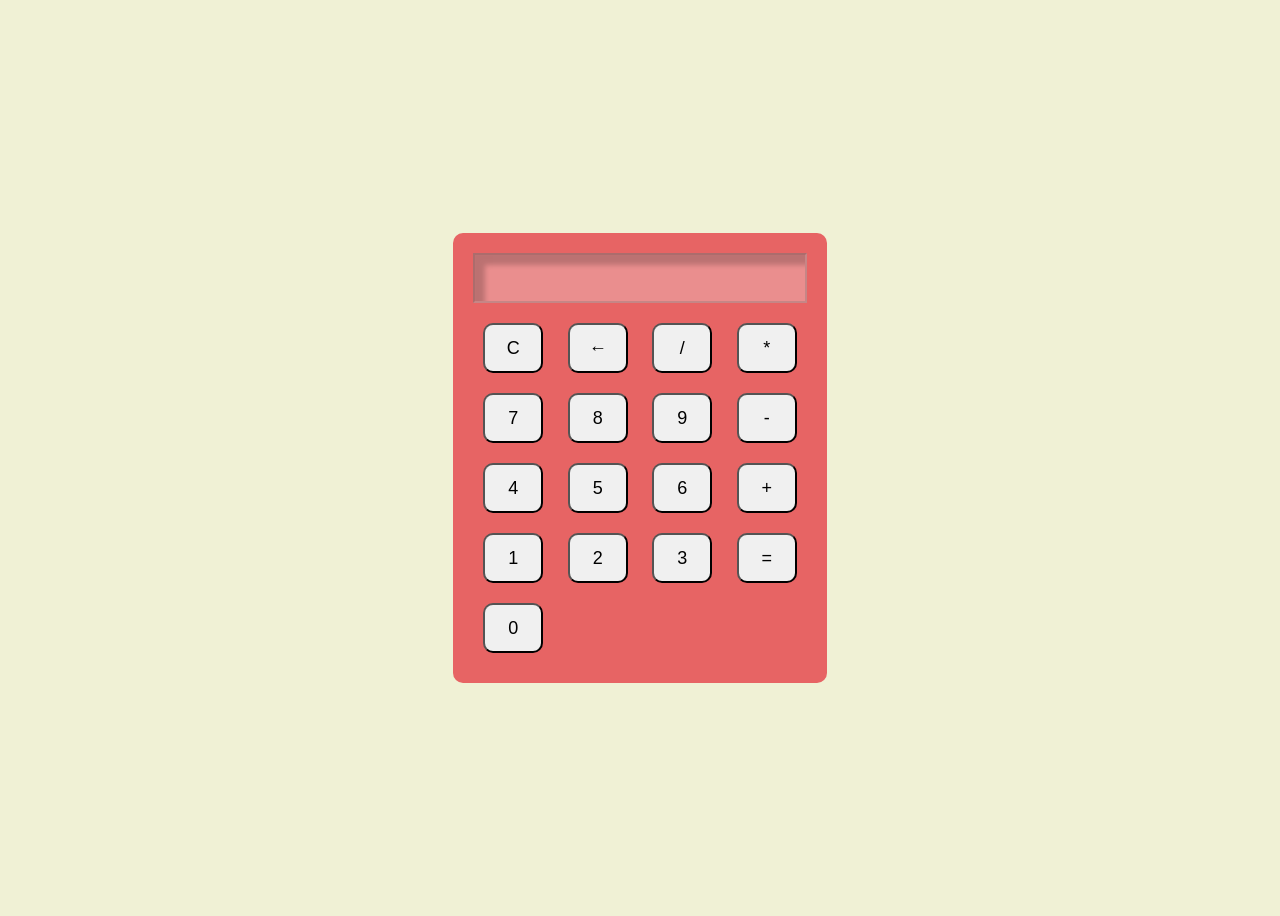
<file: calculator.html>
<!DOCTYPE html>
<html lang="en">
<head>
<meta charset="UTF-8">
<title>Calculator</title>
<style>
  body {
    font-family: Arial;
    display: flex;
  justify-content: center;
    align-items: center;
    height: 100vh;
    background: #f0f1d5;
  }
  .calculator {
    background: #e76464;
    padding: 20px;
    border-radius: 10px;
  }
  #display {
    width: 100%;
    height: 50px;
    margin-bottom: 10px;
    box-sizing: border-box;
    box-shadow: inset 10px 10px 5px rgba(0,0,0,0.2);
    font-size: 20px;
    text-align: right;
    padding: 10px;
  }
  button {
    width: 60px;
    height: 50px;
    margin: 10px;
    font-size: 18px;
    cursor: pointer;
    border-radius: 10px;
      background: #f0f0f0;
  }
</style>
</head>
<body>

<div class="calculator">
  <input type="text" id="display" disabled>

  <br>

  <button onclick="clearDisplay()">C</button>
  <button onclick="deleteLast()">←</button>
  <button onclick="append('/')">/</button>
  <button onclick="append('*')">*</button>

  <br>

  <button onclick="append('7')">7</button>
  <button onclick="append('8')">8</button>
  <button onclick="append('9')">9</button>
  <button onclick="append('-')">-</button>

  <br>

  <button onclick="append('4')">4</button>
  <button onclick="append('5')">5</button>
  <button onclick="append('6')">6</button>
  <button onclick="append('+')">+</button>

  <br>

  <button onclick="append('1')">1</button>
  <button onclick="append('2')">2</button>
  <button onclick="append('3')">3</button>
  <button onclick="calculate()">=</button>

  <br>

    <button onclick="append('0')">0</button>
    

</div>

<script>
  let display = document.getElementById("display");

  function append(value) {
    display.value += value;
  }

  function clearDisplay() {
    display.value = "";
  }

  function deleteLast() {
    display.value = display.value.slice(0, -1);
  }

  function calculate() {
    try {
      display.value = eval(display.value);
    } catch {
      disp
      lay.value = "Error";
    }
  }
</script>

</body>
</html>
</file>
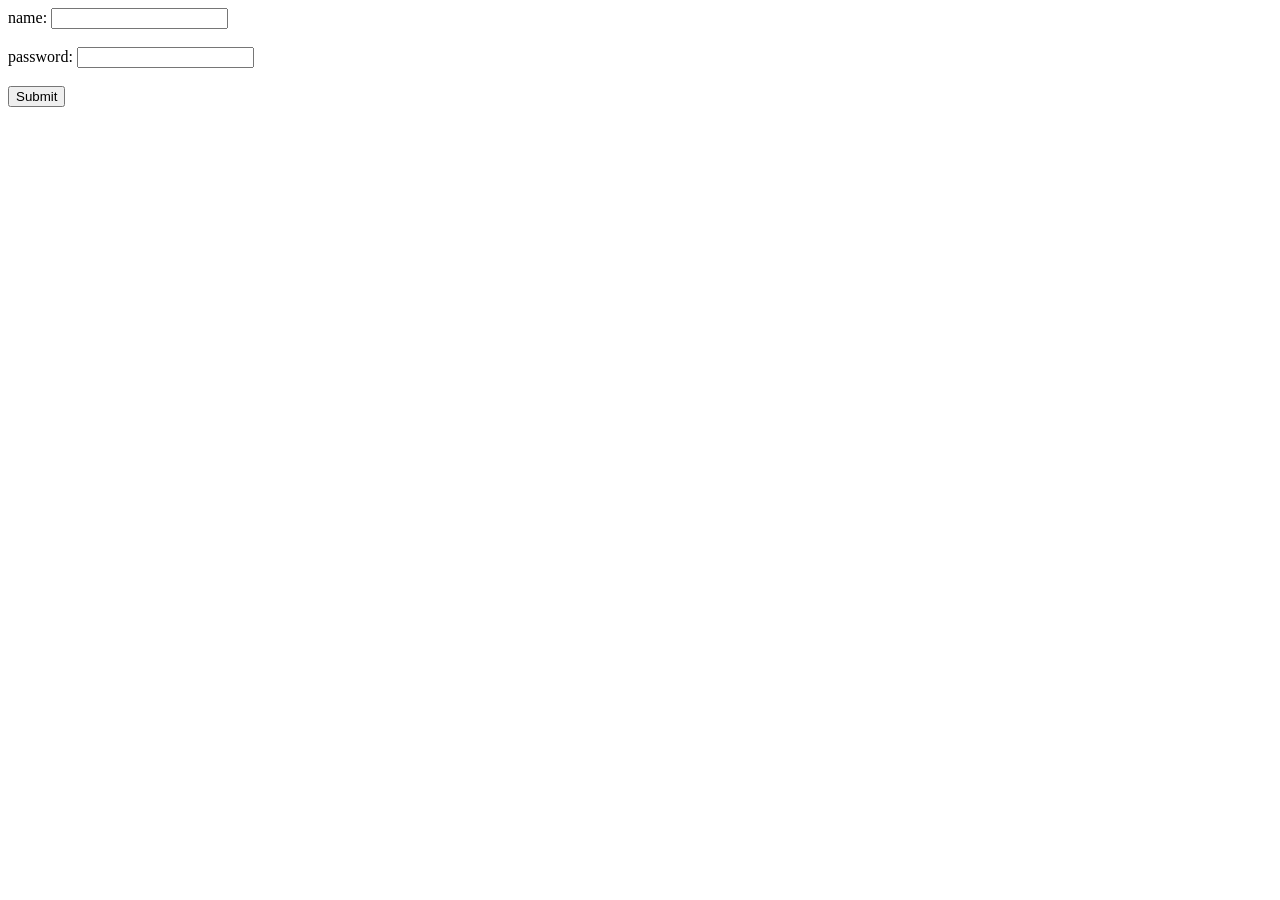
<file: formevent.html>
<!DOCTYPE html>
<html lang="en">
<head>
    <meta charset="UTF-8">
    <meta name="viewport" content="width=, initial-scale=1.0">
    <title>Document</title>
</head>
<body>
    <form id = "vishva">
<label >name:</label>

        <input type="text" id="name"><br><br>
        <label>password:</label>
        <input type="password" id="password"><br><br>
        <button onclick="submit" id="submit">Submit</button>

    </form>
</body>
<script>
    let summa = document.getElementById("vishva");
    submit.onclick = function(){
        let name = document.getElementById("name").value;
        let password = document.getElementById("password").value;


        if (name == "vishva" && password == "123"){
            alert("login successful");
        }
        else{
            alert("login failed");
        }


    //   if (name == "vishva" || password == "123"){
    //         Entervalue.innerText = "login successful";
    //         Entervalue.style.color = "green";
    //     }
    //     else{
    //         Entervalue.innerText = "login failed";
    //         Entervalue.style.color = "red";
    //     }   

    }
    
</script>
</html>
</file>
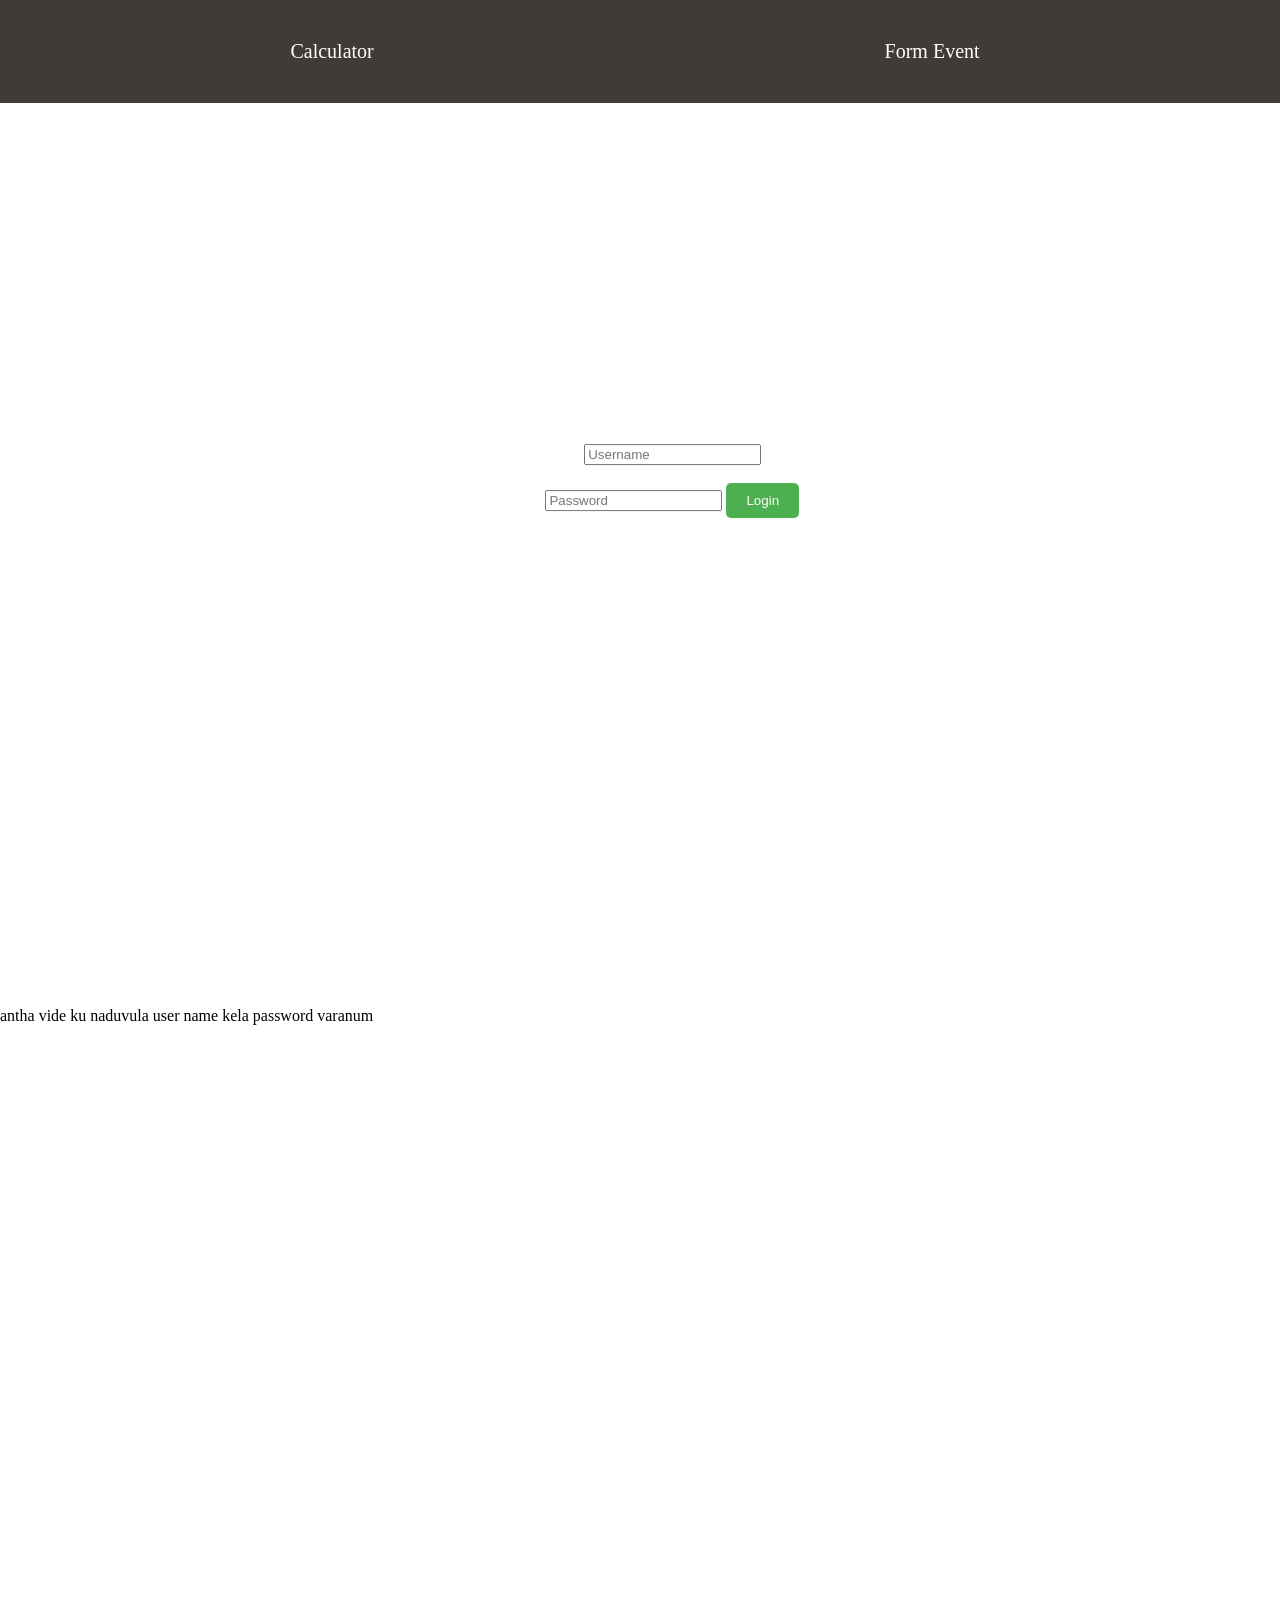
<file: nav.html>
<!DOCTYPE html>
<html lang="en">
<head>
<meta charset="UTF-8">
<meta name="viewport" content="width=device-width, initial-scale=1.0">
<title>Login Video</title>

<style>
body {
    margin: 0;
}
 nav {
            background: #413b38;
        display: flex;
        justify-content: space-around;
        text-align: center;
            padding: 40px;
 }
   nav a {
            color: white;
            text-decoration: none;
            margin-right: 10px;
                font-size: 20px;
   }
/* Video */
video {
    width: 100%;
    height: 100vh;
    object-fit: cover;
}

/* Overlay center form */
.form-box {
    position: absolute;
    top: 50%;
    left: 50%;
    transform: translate(-50%, -50%);
    
    background: rgba(255, 255, 255, 0.1);
    backdrop-filter: blur(10px);
    padding: 30px;
    border-radius: 15px;
    text-align: center;
    color: white;
}

/* Input styles */
input:focus {
    outline: none;
    border: 2px solid #4CAF50;

}

/* Button */
button {
    padding: 10px 20px;
    border: none;
    background: #4CAF50;
    color: white;
    border-radius: 5px;
    cursor: pointer;
 
}
h2 {
    margin-bottom: 15px;
}
.kd{
    position: relative;
}
</style>
</head>

<body>

</head>
<body>
    <nav>
        <a class="kd" href="calculator.html">Calculator</a>
        <a class="u" href="formevent.html">Form Event</a>
    </nav>
<div class="kd">
    <div class="form">

    </div>
    <video src="https://cdn.zifornd.com/2026/03/home-banner-animation.webm" alt="" autoplay muted loop></video>
    </div>
</body>
</html>antha vide ku naduvula user name kela password varanum

<video src="https://cdn.zifornd.com/2026/03/home-banner-animation.webm" autoplay muted loop></video>

<div class="form-box">
    <h2>Login</h2>
    <label for="">username</label>
    <input type="text" placeholder="Username">
    <br><br>
    <label for="">password</label>
    <input type="password" placeholder="Password">
    <button id="vishva">Login</button>
</div>

</body>
<script>

</script>
</html>
</file>
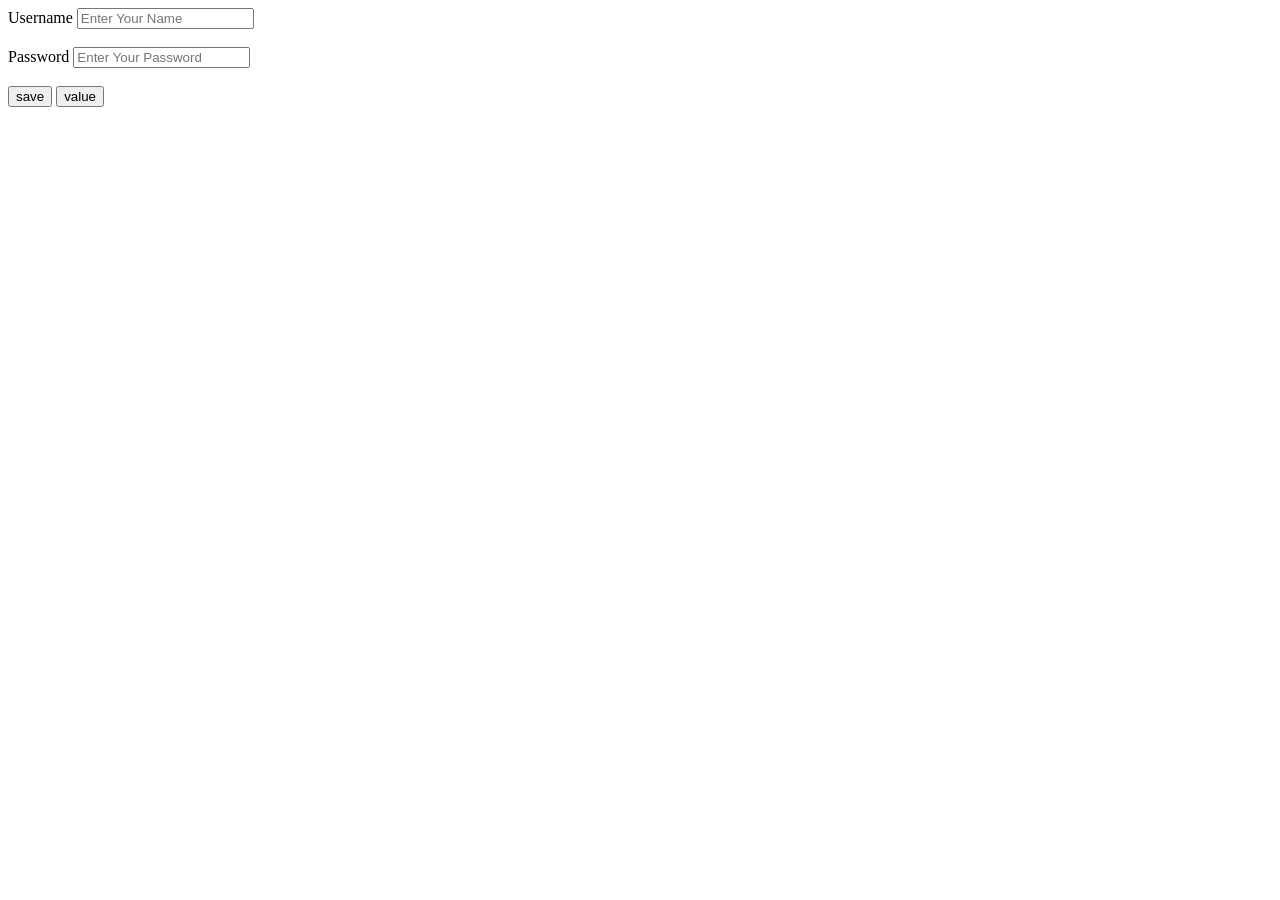
<file: rigister.html>
<!DOCTYPE html>
<html lang="en">
<head>
    <meta charset="UTF-8">
    <meta name="viewport" content="width=device-width, initial-scale=1.0">
    <title>Document</title>
</head>
<body>
    <form action="">
<label>Username
<input type="text" placeholder="Enter Your Name" id="name"> 
</label>
<br><br>
<label >Password
<input type="password" placeholder="Enter Your Password" id="password">
</label>
<br><br>
<button id="btn1">save</button>
<button id="btn2">value</button>

    </form>
    <p id="msg"></p>
</body>
<script>


    let setdata=document.getElementById("btn1");
    let getdata=document.getElementById("btn2");
    let output=document.getElementById("msg");

    setdata.onclick=function(e){
        e.preventDefault();
        let username=document.getElementById("name").value;
        let password=document.getElementById("password").value;
        localStorage.setItem("username",username);
    }
    getdata.onclick=function(e){
        e.preventDefault()
        let saveduser=localStorage.getItem("username")
        let savedpassword=localStorage.getItem("password")
        output.innerText=`welcome ${saveduser}`
        output.innerText=`welcome ${savedpassword}`
    }
</script>
</html>
</file>
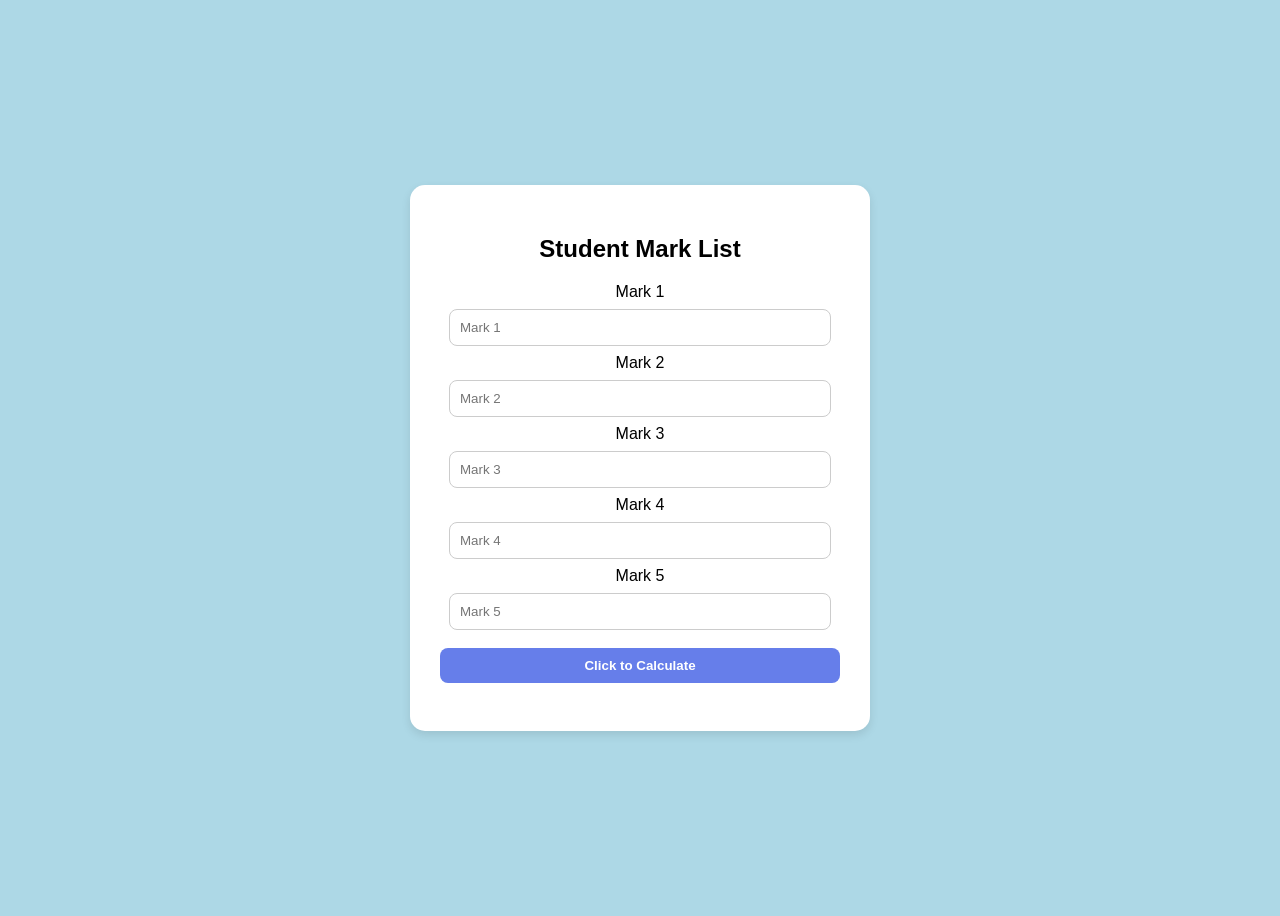
<file: studenmarklist.html>
<!DOCTYPE html>
<html>
<head>
    <title>Student Mark Calculator</title>

    <style>
        body {
            font-family: Arial;
            background-color: lightblue;
            display: flex;
            justify-content: center;
            align-items: center;
            height: 100vh;
        }

        .container {
            background: white;
            padding: 30px;
            border-radius: 15px;
            width: 400px;
            text-align: center;
            box-shadow: 0 4px 10px rgba(0,0,0,0.1);

        }

        h2 {
            margin-bottom: 20px;
        }

        input {
            width: 90%;
            padding: 10px;
            margin: 8px 0;
            border-radius: 8px;
            border: 1px solid #ccc;
            outline: none;
            transition: 0.3s;
        }

        input:focus {
            border-color: #667eea;
            box-shadow: 0 0 5px #667eea;
        }

        button {
            width: 100%;
            padding: 10px;
            background: #667eea;
            color: white;
            border: none;
            border-radius: 8px;
            cursor: pointer;
            transition: 0.3s;
            margin-top: 10px;
        }

        button:hover {
            background: #5a67d8;
            transform: scale(1.05);
        }

        h3 {
            margin-top: 15px;
            color: #333;
        }
    </style>
</head>

<body>

<div class="container">
    <h2>Student Mark List</h2>
   <label for="m1">Mark 1</label>
    <input type="number" id="m1" placeholder="Mark 1">
    <label for="m2">Mark 2</label>
    <input type="number" id="m2" placeholder="Mark 2">
    <label for="m3">Mark 3</label>
    <input type="number" id="m3" placeholder="Mark 3">
    <label for="m4">Mark 4</label>
    <input type="number" id="m4" placeholder="Mark 4">
    <label for="m5">Mark 5</label>  
    <input type="number" id="m5" placeholder="Mark 5">

    <button onclick="calculate()"><b>Click to Calculate</b></button>

    <h3 id="total"></h3>
    <h3 id="average"></h3>
   
</div>

<script>
function calculate() {
    let m1 = Number(document.getElementById("m1").value);
    let m2 = Number(document.getElementById("m2").value);
    let m3 = Number(document.getElementById("m3").value);
    let m4 = Number(document.getElementById("m4").value);
    let m5 = Number(document.getElementById("m5").value);

    let total = m1 + m2 + m3 + m4 + m5;
    let avg = total / 5;

    

    document.getElementById("total").innerText = "Total: " + total;
    document.getElementById("average").innerText = "Average: " + avg.toFixed(2);
   
}
</script>

</body>
</html>
</file>
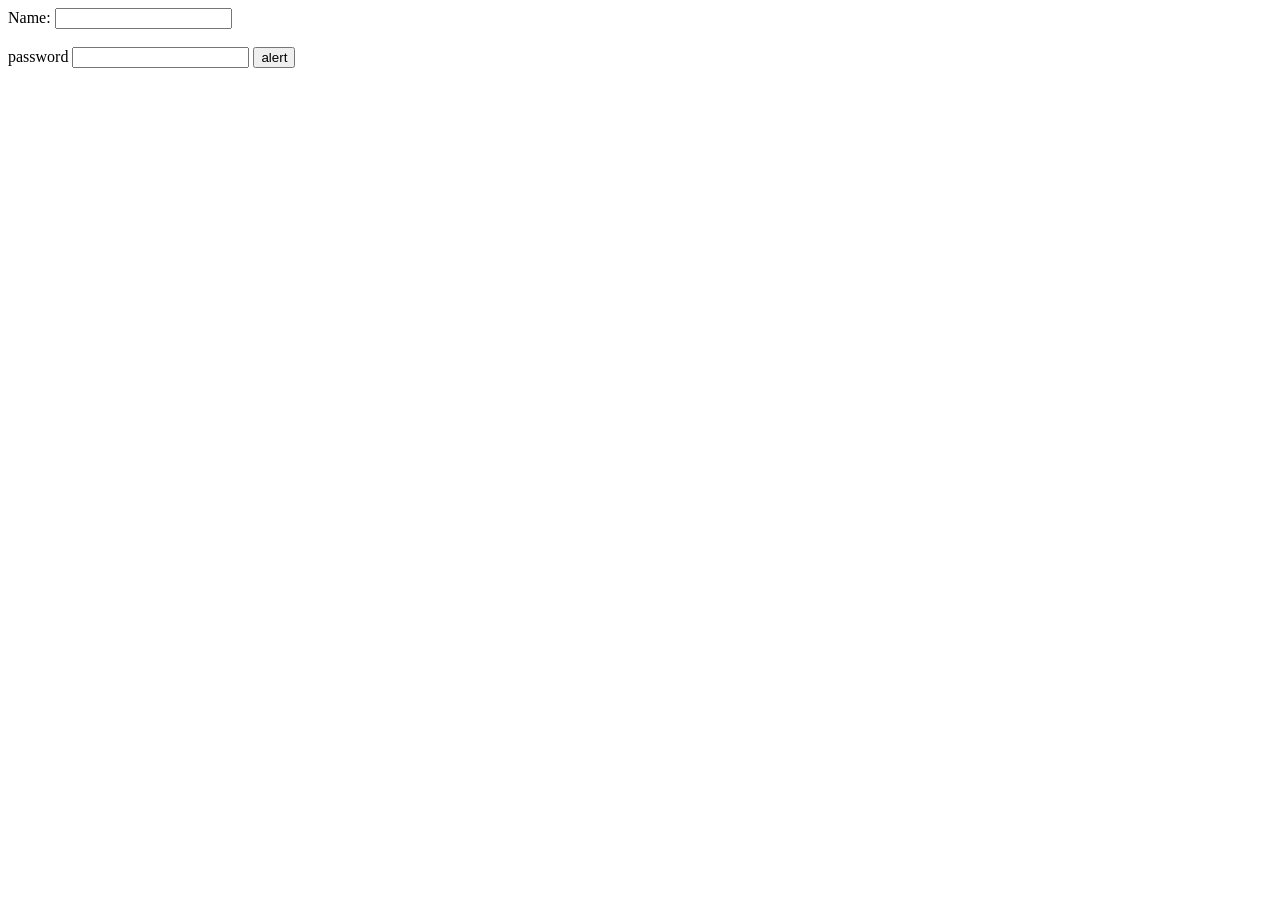
<file: summa.html>
<!DOCTYPE html>
<html>
<body>
<label >Name:
    <input type="text" id="fn">
</label><br><br>
<label >password
    <input type="password" id="p">
</label>
<button onclick="alert()">alert</button>

<script>
function alert() {
    let name = document.getElementById("fn").value;
    let password = document.getElementById("p").value;
    if(name == "vishva" && password == "123"){
        alert("welcome vishva");

    }
    else{
        alert("You are not vishva")
    }
}
</script>

</body>
</html>
</file>
